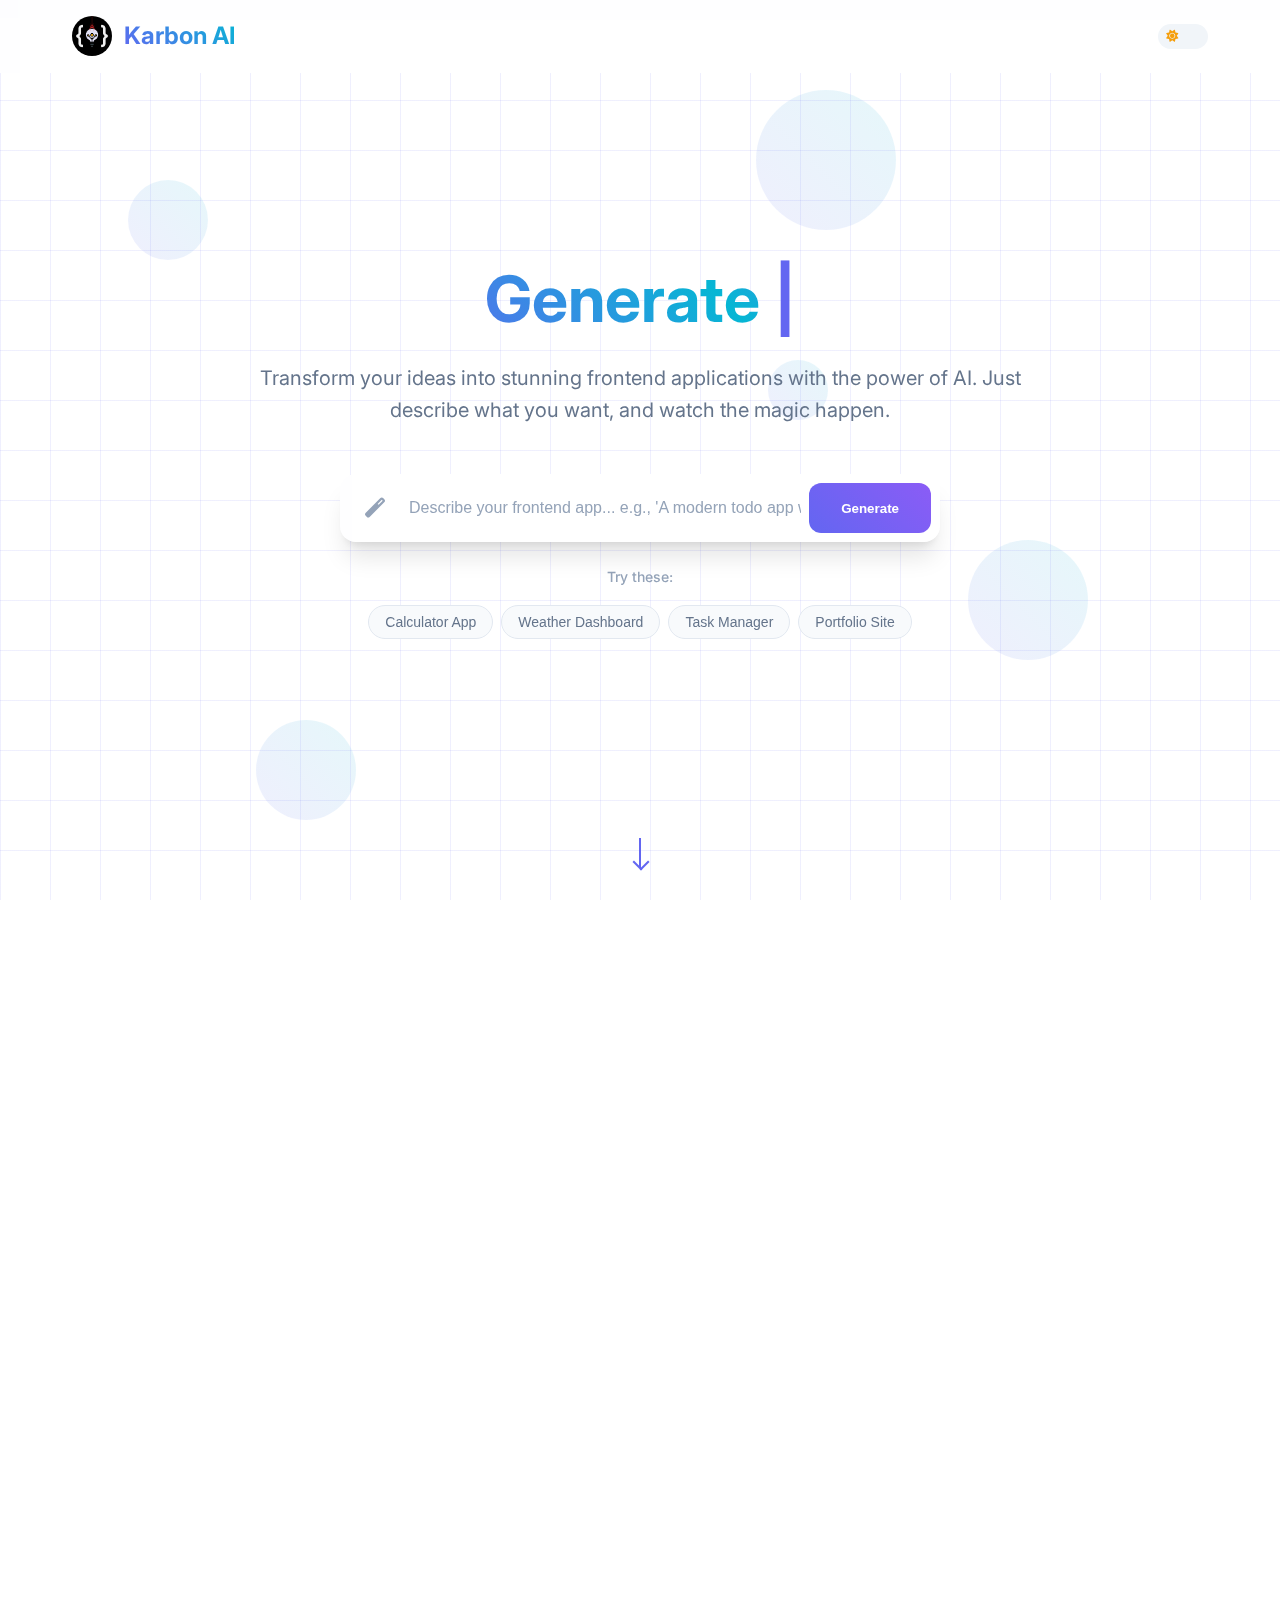
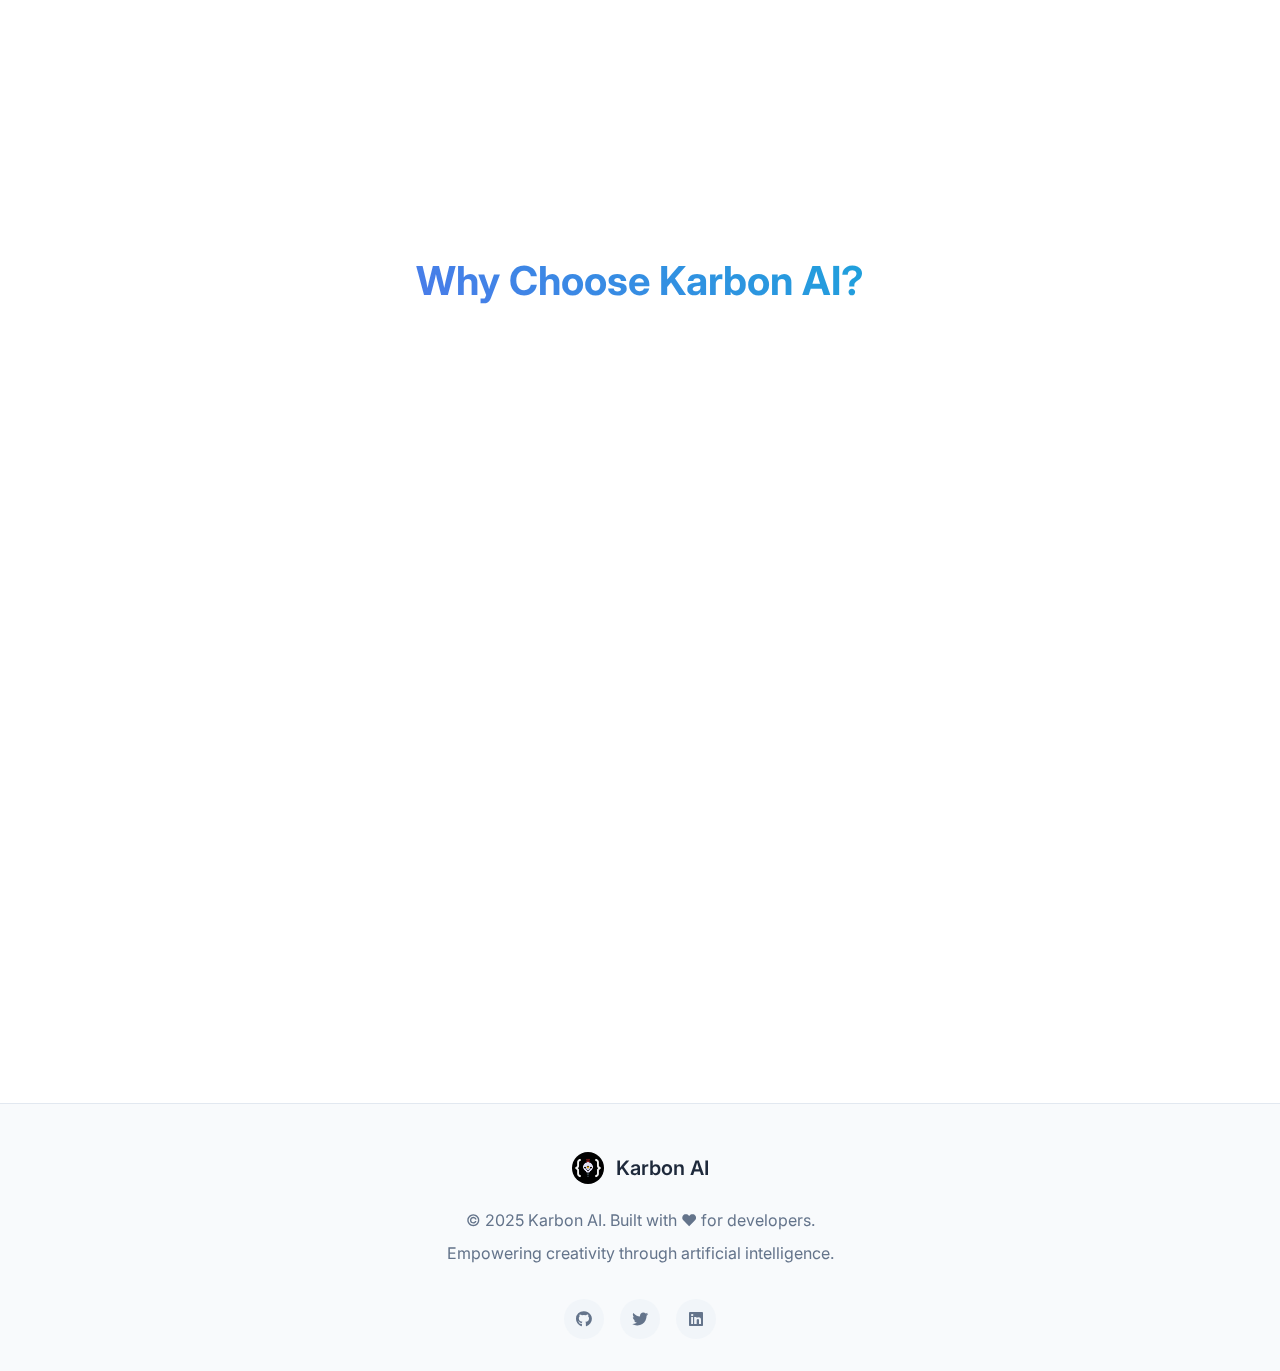
<file: index.html>
<!DOCTYPE html>
<html lang="en">
<head>
    <meta charset="UTF-8">
    <meta name="viewport" content="width=device-width, initial-scale=1.0">
    <title>Karbon AI - Next Generation Frontend Generator</title>
    <meta name="description" content="Karbon AI is a next-generation frontend generator that uses AI to build modern, responsive, and production-ready web applications.">
    <meta name="keywords" content="Karbon AI, frontend generator, AI web builder, responsive UI, HTML generator, web design automation, code generation">
    <meta name="author" content="Karbon AI Team">
    <meta property="og:description" content="Transform your ideas into stunning frontend applications using the power of AI.">
    <meta property="og:image" content="https://karbon-web.netlify.app/assets/og-image.png">
    <meta property="og:url" content="https://karbon-web.netlify.app">
    <meta property="og:type" content="website">
    <meta name="twitter:card" content="summary_large_image">
    <meta name="twitter:title" content="Karbon AI - Next Generation Frontend Generator">
    <meta name="twitter:description" content="Transform your ideas into stunning frontend applications using the power of AI.">
    <meta name="twitter:image" content="https://karbon-web.netlify.app/assets/og-image.png">
    <meta property="og:title" content="Karbon AI - Next Generation Frontend Generator">
    <link rel="stylesheet" href="css/styles.css">
    <link rel="icon" type="image/x-icon" href="assets/favicon.ico">
    <meta name="google-adsense-account" content="ca-pub-5500303894286506">
    <link href="https://fonts.googleapis.com/css2?family=Inter:wght@300;400;500;600;700&display=swap" rel="stylesheet">
    <link rel="stylesheet" href="https://cdnjs.cloudflare.com/ajax/libs/font-awesome/6.4.0/css/all.min.css">
</head>
<body>
    <!-- Animated Background -->
    <div class="background-animation">
        <div class="floating-shapes">
            <div class="shape shape-1"></div>
            <div class="shape shape-2"></div>
            <div class="shape shape-3"></div>
            <div class="shape shape-4"></div>
            <div class="shape shape-5"></div>
        </div>
        <div class="grid-pattern"></div>
    </div>

    <!-- Navigation -->
    <nav class="navbar">
        <div class="nav-container">
            <div class="nav-brand">
                <img src="assets/logo.png" alt="Karbon AI" class="nav-logo">
                <span class="brand-text">Karbon AI</span>
            </div>
            <div class="nav-controls">
                <button class="theme-toggle" id="themeToggle">
                    <i class="fas fa-moon"></i>
                    <i class="fas fa-sun"></i>
                </button>
                <button class="nav-menu-btn" id="navMenuBtn">
                    <span></span>
                    <span></span>
                    <span></span>
                </button>
            </div>
        </div>
    </nav>

    <!-- Hero Section -->
    <section class="hero">
        <div class="hero-content">
            <div class="hero-text">
                <h1 class="hero-title">
                    <span class="gradient-text">Generate</span>
                    <span class="typewriter" id="typewriter"></span>
                    <span class="cursor">|</span>
                </h1>
                <p class="hero-subtitle">
                    Transform your ideas into stunning frontend applications with the power of AI. 
                    Just describe what you want, and watch the magic happen.
                </p>
            </div>
            
            <!-- Enhanced Input Section -->
            <div class="input-container">
                <div class="input-wrapper">
                    <div class="input-icon">
                        <i class="fas fa-magic"></i>
                    </div>
                    <input 
                        type="text" 
                        id="promptInput" 
                        placeholder="Describe your frontend app... e.g., 'A modern todo app with dark mode'"
                        class="main-input"
                    >
                    <button class="generate-btn" id="generateBtn">
                        <span class="btn-text">Generate</span>
                        <span class="btn-loading">
                            <i class="fas fa-spinner fa-spin"></i>
                        </span>
                        <div class="btn-ripple"></div>
                    </button>
                </div>
                
                <!-- Quick Suggestions -->
                <div class="suggestions">
                    <span class="suggestions-label">Try these:</span>
                    <div class="suggestion-chips">
                        <button class="chip" data-prompt="A modern calculator with glassmorphism design">Calculator App</button>
                        <button class="chip" data-prompt="A weather dashboard with animated icons">Weather Dashboard</button>
                        <button class="chip" data-prompt="A task manager with drag and drop">Task Manager</button>
                        <button class="chip" data-prompt="A portfolio website with smooth animations">Portfolio Site</button>
                    </div>
                </div>
            </div>
        </div>
        
        <!-- Scroll Indicator -->
        <div class="scroll-indicator">
            <div class="scroll-arrow"></div>
        </div>
    </section>

    <!-- Main Content -->
    <main class="main-content">
        <!-- Error Message -->
        <div class="error-container" id="errorContainer">
            <div class="error-content">
                <i class="fas fa-exclamation-triangle"></i>
                <span id="errorMessage"></span>
            </div>
        </div>

        <!-- Controls Panel -->
        <div class="controls-panel" id="controlsPanel">
            <div class="controls-grid">
                <div class="control-group">
                    <label class="toggle-switch">
                        <input type="checkbox" id="showCodeToggle">
                        <span class="toggle-slider"></span>
                        <span class="toggle-label">
                            <i class="fas fa-code"></i>
                            Show Code
                        </span>
                    </label>
                </div>
                
                <button class="control-btn" id="copyCodeBtn" disabled>
                    <i class="fas fa-copy"></i>
                    <span>Copy Code</span>
                    <div class="btn-ripple"></div>
                </button>
                
                <button class="control-btn" id="downloadCodeBtn" disabled>
                    <i class="fas fa-download"></i>
                    <span>Download</span>
                    <div class="btn-ripple"></div>
                </button>
                
                <div class="history-dropdown">
                    <select id="historySelect">
                        <option value="">⏳ History</option>
                    </select>
                    <i class="fas fa-chevron-down"></i>
                </div>
                
                <button class="control-btn secondary" id="fullscreenBtn">
                    <i class="fas fa-expand"></i>
                    <span>Fullscreen</span>
                </button>
            </div>
        </div>

        <!-- Preview Container -->
        <div class="preview-container" id="previewContainer">
            <div class="preview-header">
                <div class="preview-tabs">
                    <button class="tab-btn active" data-tab="preview">
                        <i class="fas fa-eye"></i>
                        Preview
                    </button>
                    <button class="tab-btn" data-tab="code">
                        <i class="fas fa-code"></i>
                        Code
                    </button>
                </div>
                <div class="preview-actions">
                    <button class="action-btn" id="refreshBtn">
                        <i class="fas fa-redo"></i>
                    </button>
                    <button class="action-btn" id="shareBtn">
                        <i class="fas fa-share"></i>
                    </button>
                </div>
            </div>
            
            <div class="preview-content">
                <iframe id="previewFrame" title="Generated App Preview"></iframe>
                <div class="loading-overlay" id="loadingOverlay">
                    <div class="loading-animation">
                        <div class="loading-circle"></div>
                        <div class="loading-text">Generating your app...</div>
                        <div class="loading-progress">
                            <div class="progress-bar"></div>
                        </div>
                    </div>
                </div>
            </div>
        </div>

        <!-- Features Section -->
        <section class="features-section">
            <div class="features-container">
                <h2 class="features-title">Why Choose Karbon AI?</h2>
                <div class="features-grid">
                    <div class="feature-card">
                        <div class="feature-icon">
                            <i class="fas fa-bolt"></i>
                        </div>
                        <h3>Lightning Fast</h3>
                        <p>Generate complete applications in seconds with our optimized AI engine.</p>
                    </div>
                    <div class="feature-card">
                        <div class="feature-icon">
                            <i class="fas fa-mobile-alt"></i>
                        </div>
                        <h3>Responsive Design</h3>
                        <p>All generated apps are mobile-first and work perfectly on any device.</p>
                    </div>
                    <div class="feature-card">
                        <div class="feature-icon">
                            <i class="fas fa-paint-brush"></i>
                        </div>
                        <h3>Modern UI</h3>
                        <p>Beautiful, modern interfaces that follow the latest design trends.</p>
                    </div>
                    <div class="feature-card">
                        <div class="feature-icon">
                            <i class="fas fa-code-branch"></i>
                        </div>
                        <h3>Clean Code</h3>
                        <p>Production-ready code that's clean, semantic, and well-structured.</p>
                    </div>
                </div>
            </div>
        </section>
    </main>

    <!-- Footer -->
    <footer class="footer">
        <div class="footer-content">
            <div class="footer-brand">
                <img src="assets/logo.png" alt="Karbon AI" class="footer-logo">
                <span>Karbon AI</span>
            </div>
            <div class="footer-text">
                <p>&copy; 2025 Karbon AI. Built with ♥ for developers.</p>
                <p>Empowering creativity through artificial intelligence.</p>
            </div>
            <div class="footer-social">
                <a href="#" class="social-link"><i class="fab fa-github"></i></a>
                <a href="#" class="social-link"><i class="fab fa-twitter"></i></a>
                <a href="#" class="social-link"><i class="fab fa-linkedin"></i></a>
            </div>
        </div>
    </footer>

    <!-- Notification System -->
    <div class="notification-container" id="notificationContainer"></div>

    <script src="js/script.js"></script>
</body>
</html>
</file>
<file: css/styles.css>
/* Reset and Base Styles */
* {
    margin: 0;
    padding: 0;
    box-sizing: border-box;
}

:root {
    /* Light Theme Colors */
    --primary-color: #6366f1;
    --primary-dark: #4f46e5;
    --primary-light: #8b5cf6;
    --secondary-color: #06b6d4;
    --accent-color: #f59e0b;
    --success-color: #10b981;
    --error-color: #ef4444;
    --warning-color: #f59e0b;
    
    /* Neutral Colors */
    --bg-primary: #ffffff;
    --bg-secondary: #f8fafc;
    --bg-tertiary: #f1f5f9;
    --text-primary: #1e293b;
    --text-secondary: #64748b;
    --text-muted: #94a3b8;
    --border-color: #e2e8f0;
    --shadow-sm: 0 1px 2px 0 rgb(0 0 0 / 0.05);
    --shadow-md: 0 4px 6px -1px rgb(0 0 0 / 0.1), 0 2px 4px -2px rgb(0 0 0 / 0.1);
    --shadow-lg: 0 10px 15px -3px rgb(0 0 0 / 0.1), 0 4px 6px -4px rgb(0 0 0 / 0.1);
    --shadow-xl: 0 20px 25px -5px rgb(0 0 0 / 0.1), 0 8px 10px -6px rgb(0 0 0 / 0.1);
    
    /* Glass Effect */
    --glass-bg: rgba(255, 255, 255, 0.1);
    --glass-border: rgba(255, 255, 255, 0.2);
    --backdrop-blur: blur(20px);
}

[data-theme="dark"] {
    --bg-primary: #0f172a;
    --bg-secondary: #1e293b;
    --bg-tertiary: #334155;
    --text-primary: #f8fafc;
    --text-secondary: #cbd5e1;
    --text-muted: #64748b;
    --border-color: #334155;
    --glass-bg: rgba(0, 0, 0, 0.2);
    --glass-border: rgba(255, 255, 255, 0.1);
}

/* Typography */
body {
    font-family: 'Inter', -apple-system, BlinkMacSystemFont, 'Segoe UI', sans-serif;
    line-height: 1.6;
    color: var(--text-primary);
    background: var(--bg-primary);
    overflow-x: hidden;
    transition: all 0.3s ease;
}

/* Animated Background */
.background-animation {
    position: fixed;
    top: 0;
    left: 0;
    width: 100%;
    height: 100%;
    z-index: -1;
    overflow: hidden;
}

.grid-pattern {
    position: absolute;
    top: 0;
    left: 0;
    width: 100%;
    height: 100%;
    background-image: 
        linear-gradient(rgba(99, 102, 241, 0.1) 1px, transparent 1px),
        linear-gradient(90deg, rgba(99, 102, 241, 0.1) 1px, transparent 1px);
    background-size: 50px 50px;
    animation: gridMove 20s linear infinite;
}

.floating-shapes {
    position: absolute;
    width: 100%;
    height: 100%;
}

.shape {
    position: absolute;
    border-radius: 50%;
    background: linear-gradient(45deg, var(--primary-color), var(--secondary-color));
    opacity: 0.1;
    animation: float 20s infinite linear;
}

.shape-1 {
    width: 80px;
    height: 80px;
    top: 20%;
    left: 10%;
    animation-delay: 0s;
}

.shape-2 {
    width: 120px;
    height: 120px;
    top: 60%;
    right: 15%;
    animation-delay: -5s;
}

.shape-3 {
    width: 60px;
    height: 60px;
    top: 40%;
    left: 60%;
    animation-delay: -10s;
}

.shape-4 {
    width: 100px;
    height: 100px;
    top: 80%;
    left: 20%;
    animation-delay: -15s;
}

.shape-5 {
    width: 140px;
    height: 140px;
    top: 10%;
    right: 30%;
    animation-delay: -7s;
}

@keyframes float {
    0% {
        transform: translateY(0px) rotate(0deg);
    }
    33% {
        transform: translateY(-30px) rotate(120deg);
    }
    66% {
        transform: translateY(30px) rotate(240deg);
    }
    100% {
        transform: translateY(0px) rotate(360deg);
    }
}

@keyframes gridMove {
    0% {
        transform: translate(0, 0);
    }
    100% {
        transform: translate(50px, 50px);
    }
}

/* Navigation */
.navbar {
    position: fixed;
    top: 0;
    left: 0;
    right: 0;
    z-index: 100;
    background: var(--glass-bg);
    backdrop-filter: var(--backdrop-blur);
    border-bottom: 1px solid var(--glass-border);
    transition: all 0.3s ease;
}

.nav-container {
    max-width: 1200px;
    margin: 0 auto;
    padding: 1rem 2rem;
    display: flex;
    justify-content: space-between;
    align-items: center;
}

.nav-brand {
    display: flex;
    align-items: center;
    gap: 0.75rem;
}

.nav-logo {
    width: 40px;
    height: 40px;
    border-radius: 50%;
}

.brand-text {
    font-size: 1.5rem;
    font-weight: 700;
    background: linear-gradient(45deg, var(--primary-color), var(--secondary-color));
    -webkit-background-clip: text;
    -webkit-text-fill-color: transparent;
    background-clip: text;
}

.nav-controls {
    display: flex;
    align-items: center;
    gap: 1rem;
}

.theme-toggle {
    position: relative;
    width: 50px;
    height: 25px;
    background: var(--bg-tertiary);
    border: none;
    border-radius: 25px;
    cursor: pointer;
    overflow: hidden;
    transition: all 0.3s ease;
}

.theme-toggle i {
    position: absolute;
    top: 50%;
    transform: translateY(-50%);
    font-size: 12px;
    transition: all 0.3s ease;
}

.theme-toggle .fa-sun {
    left: 8px;
    color: var(--accent-color);
    opacity: 1;
}

.theme-toggle .fa-moon {
    right: 8px;
    color: var(--primary-color);
    opacity: 0;
}

[data-theme="dark"] .theme-toggle .fa-sun {
    opacity: 0;
}

[data-theme="dark"] .theme-toggle .fa-moon {
    opacity: 1;
}

.nav-menu-btn {
    display: none;
    flex-direction: column;
    gap: 4px;
    background: none;
    border: none;
    cursor: pointer;
    padding: 8px;
}

.nav-menu-btn span {
    width: 25px;
    height: 2px;
    background: var(--text-primary);
    transition: all 0.3s ease;
}

/* Hero Section */
.hero {
    min-height: 100vh;
    display: flex;
    flex-direction: column;
    justify-content: center;
    align-items: center;
    text-align: center;
    padding: 2rem;
    position: relative;
}

.hero-content {
    max-width: 800px;
    width: 100%;
}

.hero-title {
    font-size: clamp(2.5rem, 5vw, 4rem);
    font-weight: 700;
    margin-bottom: 1.5rem;
    line-height: 1.2;
}

.gradient-text {
    background: linear-gradient(45deg, var(--primary-color), var(--secondary-color), var(--primary-light));
    -webkit-background-clip: text;
    -webkit-text-fill-color: transparent;
    background-clip: text;
    background-size: 200% 200%;
    animation: gradientShift 3s ease-in-out infinite;
}

@keyframes gradientShift {
    0%, 100% {
        background-position: 0% 50%;
    }
    50% {
        background-position: 100% 50%;
    }
}

.typewriter {
    color: var(--text-primary);
}

.cursor {
    animation: blink 1s infinite;
    color: var(--primary-color);
}

@keyframes blink {
    0%, 50% {
        opacity: 1;
    }
    51%, 100% {
        opacity: 0;
    }
}

.hero-subtitle {
    font-size: 1.25rem;
    color: var(--text-secondary);
    margin-bottom: 3rem;
    line-height: 1.6;
}

/* Enhanced Input Container */
.input-container {
    width: 100%;
    max-width: 600px;
    margin: 0 auto;
}

.input-wrapper {
    position: relative;
    display: flex;
    background: var(--glass-bg);
    backdrop-filter: var(--backdrop-blur);
    border: 1px solid var(--glass-border);
    border-radius: 16px;
    padding: 8px;
    margin-bottom: 1.5rem;
    box-shadow: var(--shadow-xl);
    transition: all 0.3s ease;
}

.input-wrapper:focus-within {
    transform: translateY(-2px);
    box-shadow: 0 25px 35px -5px rgb(0 0 0 / 0.15), 0 10px 10px -6px rgb(0 0 0 / 0.1);
    border-color: var(--primary-color);
}

.input-icon {
    display: flex;
    align-items: center;
    padding: 0 1rem;
    color: var(--text-muted);
    font-size: 1.25rem;
}

.main-input {
    flex: 1;
    background: none;
    border: none;
    outline: none;
    font-size: 1rem;
    color: var(--text-primary);
    padding: 1rem 0.5rem;
}

.main-input::placeholder {
    color: var(--text-muted);
}

.generate-btn {
    position: relative;
    background: linear-gradient(45deg, var(--primary-color), var(--primary-light));
    border: none;
    border-radius: 12px;
    padding: 1rem 2rem;
    color: white;
    font-weight: 600;
    cursor: pointer;
    overflow: hidden;
    transition: all 0.3s ease;
    min-width: 120px;
}

.generate-btn:hover {
    transform: scale(1.05);
    box-shadow: 0 10px 20px rgba(99, 102, 241, 0.3);
}

.generate-btn:active {
    transform: scale(0.98);
}

.generate-btn .btn-text {
    transition: opacity 0.3s ease;
}

.generate-btn .btn-loading {
    position: absolute;
    top: 50%;
    left: 50%;
    transform: translate(-50%, -50%);
    opacity: 0;
    transition: opacity 0.3s ease;
}

.generate-btn.loading .btn-text {
    opacity: 0;
}

.generate-btn.loading .btn-loading {
    opacity: 1;
}

.btn-ripple {
    position: absolute;
    border-radius: 50%;
    background: rgba(255, 255, 255, 0.3);
    transform: scale(0);
    animation: ripple 0.6s linear;
    pointer-events: none;
}

@keyframes ripple {
    to {
        transform: scale(4);
        opacity: 0;
    }
}

/* Suggestions */
.suggestions {
    display: flex;
    flex-wrap: wrap;
    gap: 1rem;
    align-items: center;
    justify-content: center;
}

.suggestions-label {
    color: var(--text-muted);
    font-size: 0.875rem;
    font-weight: 500;
}

.suggestion-chips {
    display: flex;
    flex-wrap: wrap;
    gap: 0.5rem;
}

.chip {
    background: var(--bg-secondary);
    border: 1px solid var(--border-color);
    border-radius: 20px;
    padding: 0.5rem 1rem;
    font-size: 0.875rem;
    color: var(--text-secondary);
    cursor: pointer;
    transition: all 0.3s ease;
}

.chip:hover {
    background: var(--primary-color);
    color: white;
    transform: translateY(-2px);
    box-shadow: var(--shadow-md);
}

/* Scroll Indicator */
.scroll-indicator {
    position: absolute;
    bottom: 2rem;
    left: 50%;
    transform: translateX(-50%);
    animation: bounce 2s infinite;
}

.scroll-arrow {
    width: 2px;
    height: 30px;
    background: var(--primary-color);
    position: relative;
}

.scroll-arrow::after {
    content: '';
    position: absolute;
    bottom: 0;
    left: -4px;
    width: 10px;
    height: 10px;
    border-right: 2px solid var(--primary-color);
    border-bottom: 2px solid var(--primary-color);
    transform: rotate(45deg);
}

@keyframes bounce {
    0%, 20%, 50%, 80%, 100% {
        transform: translateX(-50%) translateY(0);
    }
    40% {
        transform: translateX(-50%) translateY(-10px);
    }
    60% {
        transform: translateX(-50%) translateY(-5px);
    }
}

/* Main Content */
.main-content {
    padding: 2rem;
    max-width: 1200px;
    margin: 0 auto;
    width: 100%;
}

/* Error Container */
.error-container {
    background: var(--error-color);
    color: white;
    padding: 1rem;
    border-radius: 12px;
    margin-bottom: 2rem;
    display: none;
    align-items: center;
    gap: 0.75rem;
    animation: slideDown 0.3s ease;
}

.error-container.show {
    display: flex;
}

@keyframes slideDown {
    from {
        opacity: 0;
        transform: translateY(-20px);
    }
    to {
        opacity: 1;
        transform: translateY(0);
    }
}

/* Controls Panel */
.controls-panel {
    background: var(--glass-bg);
    backdrop-filter: var(--backdrop-blur);
    border: 1px solid var(--glass-border);
    border-radius: 16px;
    padding: 1.5rem;
    margin-bottom: 2rem;
    box-shadow: var(--shadow-lg);
    opacity: 0;
    transform: translateY(20px);
    transition: all 0.3s ease;
}

.controls-panel.show {
    opacity: 1;
    transform: translateY(0);
}

.controls-grid {
    display: grid;
    grid-template-columns: repeat(auto-fit, minmax(150px, 1fr));
    gap: 1rem;
    align-items: center;
}

.control-group {
    display: flex;
    align-items: center;
}

.toggle-switch {
    position: relative;
    display: flex;
    align-items: center;
    gap: 0.75rem;
    cursor: pointer;
}

.toggle-switch input {
    position: absolute;
    opacity: 0;
}

.toggle-slider {
    position: relative;
    width: 50px;
    height: 24px;
    background: var(--bg-tertiary);
    border-radius: 24px;
    transition: all 0.3s ease;
}

.toggle-slider::before {
    content: '';
    position: absolute;
    top: 2px;
    left: 2px;
    width: 20px;
    height: 20px;
    background: white;
    border-radius: 50%;
    transition: all 0.3s ease;
    box-shadow: var(--shadow-sm);
}

.toggle-switch input:checked + .toggle-slider {
    background: var(--primary-color);
}

.toggle-switch input:checked + .toggle-slider::before {
    transform: translateX(26px);
}

.toggle-label {
    display: flex;
    align-items: center;
    gap: 0.5rem;
    font-weight: 500;
    color: var(--text-primary);
}

.control-btn {
    display: flex;
    align-items: center;
    gap: 0.5rem;
    background: var(--primary-color);
    border: none;
    border-radius: 8px;
    padding: 0.75rem 1rem;
    color: white;
    font-weight: 500;
    cursor: pointer;
    transition: all 0.3s ease;
    position: relative;
    overflow: hidden;
}

.control-btn:hover {
    background: var(--primary-dark);
    transform: translateY(-2px);
    box-shadow: var(--shadow-md);
}

.control-btn:disabled {
    background: var(--text-muted);
    cursor: not-allowed;
    transform: none;
    box-shadow: none;
}

.control-btn.secondary {
    background: var(--bg-secondary);
    color: var(--text-primary);
    border: 1px solid var(--border-color);
}

.control-btn.secondary:hover {
    background: var(--bg-tertiary);
}

.history-dropdown {
    position: relative;
}

.history-dropdown select {
    background: var(--bg-secondary);
    border: 1px solid var(--border-color);
    border-radius: 8px;
    padding: 0.75rem 2rem 0.75rem 1rem;
    color: var(--text-primary);
    font-weight: 500;
    cursor: pointer;
    appearance: none;
    width: 100%;
}

.history-dropdown i {
    position: absolute;
    right: 1rem;
    top: 50%;
    transform: translateY(-50%);
    color: var(--text-muted);
    pointer-events: none;
}

/* Preview Container */
.preview-container {
    background: var(--glass-bg);
    backdrop-filter: var(--backdrop-blur);
    border: 1px solid var(--glass-border);
    border-radius: 16px;
    overflow: hidden;
    box-shadow: var(--shadow-xl);
    margin-bottom: 4rem;
    opacity: 0;
    transform: translateY(20px);
    transition: all 0.3s ease;
}

.preview-container.show {
    opacity: 1;
    transform: translateY(0);
}

.preview-header {
    display: flex;
    justify-content: space-between;
    align-items: center;
    padding: 1rem 1.5rem;
    background: var(--bg-secondary);
    border-bottom: 1px solid var(--border-color);
}

.preview-tabs {
    display: flex;
    gap: 0.5rem;
}

.tab-btn {
    display: flex;
    align-items: center;
    gap: 0.5rem;
    background: none;
    border: none;
    padding: 0.5rem 1rem;
    border-radius: 8px;
    color: var(--text-secondary);
    cursor: pointer;
    transition: all 0.3s ease;
}

.tab-btn.active {
    background: var(--primary-color);
    color: white;
}

.preview-actions {
    display: flex;
    gap: 0.5rem;
}

.action-btn {
    background: none;
    border: none;
    padding: 0.5rem;
    border-radius: 6px;
    color: var(--text-muted);
    cursor: pointer;
    transition: all 0.3s ease;
}

.action-btn:hover {
    background: var(--bg-tertiary);
    color: var(--text-primary);
}

.preview-content {
    position: relative;
    height: 600px;
}

#previewFrame {
    width: 100%;
    height: 100%;
    border: none;
    background: white;
}

/* Loading Overlay */
.loading-overlay {
    position: absolute;
    top: 0;
    left: 0;
    width: 100%;
    height: 100%;
    background: var(--glass-bg);
    backdrop-filter: var(--backdrop-blur);
    display: flex;
    align-items: center;
    justify-content: center;
    opacity: 0;
    visibility: hidden;
    transition: all 0.3s ease;
}

.loading-overlay.show {
    opacity: 1;
    visibility: visible;
}

.loading-animation {
    text-align: center;
}

.loading-circle {
    width: 60px;
    height: 60px;
    border: 4px solid var(--bg-tertiary);
    border-top: 4px solid var(--primary-color);
    border-radius: 50%;
    animation: spin 1s linear infinite;
    margin: 0 auto 1rem;
}

@keyframes spin {
    0% {
        transform: rotate(0deg);
    }
    100% {
        transform: rotate(360deg);
    }
}

.loading-text {
    color: var(--text-primary);
    font-size: 1.125rem;
    font-weight: 500;
    margin-bottom: 1rem;
}

.loading-progress {
    width: 200px;
    height: 4px;
    background: var(--bg-tertiary);
    border-radius: 2px;
    overflow: hidden;
    margin: 0 auto;
}

.progress-bar {
    height: 100%;
    background: linear-gradient(45deg, var(--primary-color), var(--secondary-color));
    width: 0;
    animation: progress 3s ease-in-out infinite;
}

@keyframes progress {
    0% {
        width: 0;
    }
    50% {
        width: 70%;
    }
    100% {
        width: 100%;
    }
}

/* Features Section */
.features-section {
    padding: 4rem 0;
}

.features-container {
    max-width: 1000px;
    margin: 0 auto;
    text-align: center;
}

.features-title {
    font-size: 2.5rem;
    font-weight: 700;
    margin-bottom: 3rem;
    background: linear-gradient(45deg, var(--primary-color), var(--secondary-color));
    -webkit-background-clip: text;
    -webkit-text-fill-color: transparent;
    background-clip: text;
}

.features-grid {
    display: grid;
    grid-template-columns: repeat(auto-fit, minmax(250px, 1fr));
    gap: 2rem;
}

.feature-card {
    background: var(--glass-bg);
    backdrop-filter: var(--backdrop-blur);
    border: 1px solid var(--glass-border);
    border-radius: 16px;
    padding: 2rem;
    text-align: center;
    transition: all 0.3s ease;
    animation: fadeInUp 0.6s ease forwards;
    opacity: 0;
    transform: translateY(30px);
}

.feature-card:nth-child(1) {
    animation-delay: 0.1s;
}

.feature-card:nth-child(2) {
    animation-delay: 0.2s;
}

.feature-card:nth-child(3) {
    animation-delay: 0.3s;
}

.feature-card:nth-child(4) {
    animation-delay: 0.4s;
}

@keyframes fadeInUp {
    to {
        opacity: 1;
        transform: translateY(0);
    }
}

.feature-card:hover {
    transform: translateY(-5px);
    box-shadow: var(--shadow-xl);
}

.feature-icon {
    width: 60px;
    height: 60px;
    background: linear-gradient(45deg, var(--primary-color), var(--secondary-color));
    border-radius: 50%;
    display: flex;
    align-items: center;
    justify-content: center;
    margin: 0 auto 1.5rem;
    color: white;
    font-size: 1.5rem;
}

.feature-card h3 {
    font-size: 1.25rem;
    font-weight: 600;
    margin-bottom: 1rem;
    color: var(--text-primary);
}

.feature-card p {
    color: var(--text-secondary);
    line-height: 1.6;
}

/* Footer */
.footer {
    background: var(--bg-secondary);
    border-top: 1px solid var(--border-color);
    padding: 3rem 2rem 2rem;
    margin-top: 4rem;
}

.footer-content {
    max-width: 1200px;
    margin: 0 auto;
    display: flex;
    flex-direction: column;
    align-items: center;
    text-align: center;
    gap: 1.5rem;
}

.footer-brand {
    display: flex;
    align-items: center;
    gap: 0.75rem;
    font-size: 1.25rem;
    font-weight: 600;
}

.footer-logo {
    width: 32px;
    height: 32px;
    border-radius: 50%;
}

.footer-text p {
    color: var(--text-secondary);
    margin-bottom: 0.5rem;
}

.footer-social {
    display: flex;
    gap: 1rem;
}

.social-link {
    display: flex;
    align-items: center;
    justify-content: center;
    width: 40px;
    height: 40px;
    background: var(--bg-tertiary);
    border-radius: 50%;
    color: var(--text-secondary);
    text-decoration: none;
    transition: all 0.3s ease;
}

.social-link:hover {
    background: var(--primary-color);
    color: white;
    transform: translateY(-2px);
}

/* Notification System */
.notification-container {
    position: fixed;
    top: 80px;
    right: 20px;
    z-index: 1000;
    display: flex;
    flex-direction: column;
    gap: 0.5rem;
}

.notification {
    background: var(--glass-bg);
    backdrop-filter: var(--backdrop-blur);
    border: 1px solid var(--glass-border);
    border-radius: 12px;
    padding: 1rem 1.5rem;
    color: var(--text-primary);
    box-shadow: var(--shadow-lg);
    transform: translateX(400px);
    transition: all 0.3s ease;
    max-width: 300px;
}

.notification.show {
    transform: translateX(0);
}

.notification.success {
    border-left: 4px solid var(--success-color);
}

.notification.error {
    border-left: 4px solid var(--error-color);
}

.notification.warning {
    border-left: 4px solid var(--warning-color);
}

/* Responsive Design */
@media (max-width: 768px) {
    .nav-container {
        padding: 1rem;
    }
    
    .hero {
        padding: 1rem;
        min-height: 90vh;
    }
    
    .hero-title {
        font-size: 2rem;
    }
    
    .hero-subtitle {
        font-size: 1rem;
    }
    
    .input-wrapper {
        flex-direction: column;
        gap: 1rem;
    }
    
    .generate-btn {
        width: 100%;
    }
    
    .suggestions {
        flex-direction: column;
        align-items: flex-start;
    }
    
    .controls-grid {
        grid-template-columns: 1fr;
    }
    
    .preview-header {
        flex-direction: column;
        gap: 1rem;
        align-items: flex-start;
    }
    
    .preview-content {
        height: 400px;
    }
    
    .features-grid {
        grid-template-columns: 1fr;
    }
    
    .footer-content {
        text-align: center;
    }
    
    .notification-container {
        left: 20px;
        right: 20px;
    }
    
    .notification {
        max-width: none;
    }
}

@media (max-width: 480px) {
    .main-content {
        padding: 1rem;
    }
    
    .controls-panel {
        padding: 1rem;
    }
    
    .feature-card {
        padding: 1.5rem;
    }
}

/* Utility Classes */
.hidden {
    display: none !important;
}

.visible {
    display: block !important;
}

.fade-in {
    animation: fadeIn 0.3s ease;
}

@keyframes fadeIn {
    from {
        opacity: 0;
    }
    to {
        opacity: 1;
    }
}

.slide-up {
    animation: slideUp 0.3s ease;
}

@keyframes slideUp {
    from {
        opacity: 0;
        transform: translateY(20px);
    }
    to {
        opacity: 1;
        transform: translateY(0);
    }
}

/* Custom Scrollbar */
::-webkit-scrollbar {
    width: 8px;
}

::-webkit-scrollbar-track {
    background: var(--bg-secondary);
}

::-webkit-scrollbar-thumb {
    background: var(--text-muted);
    border-radius: 4px;
}

::-webkit-scrollbar-thumb:hover {
    background: var(--text-secondary);
}

/* Selection */
::selection {
    background: var(--primary-color);
    color: white;
}

/* Focus styles */
button:focus,
input:focus,
select:focus {
    outline: 2px solid var(--primary-color);
    outline-offset: 2px;
}
</file>
